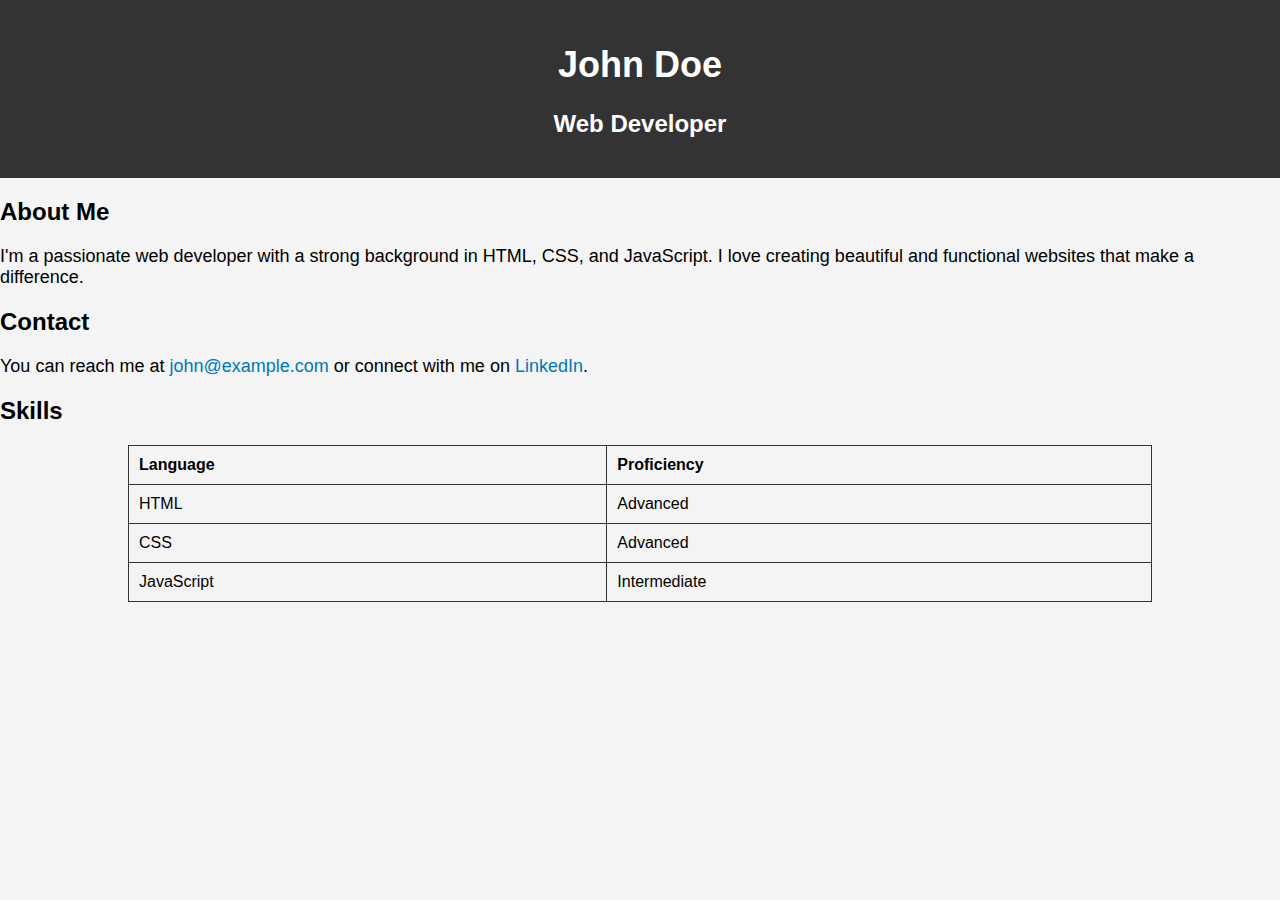
<file: Question 1/index.html>
<!DOCTYPE html>
<html>
<head>
    <title>My Profile</title>
    <style>
        body {
            font-family: Arial, sans-serif;
            background-color: #f4f4f4;
            margin: 0;
            padding: 0;
        }
        header {
            background-color: #333;
            color: #fff;
            text-align: center;
            padding: 20px;
        }
        h1 {
            font-size: 36px;
        }
        h2 {
            font-size: 24px;
        }
        p {
            font-size: 18px;
        }
        a {
            text-decoration: none;
            color: #0077b6;
        }
        a:hover {
            text-decoration: underline;
        }
        table {
            width: 80%;
            border-collapse: collapse;
            margin: 20px auto;
        }
        th, td {
            padding: 10px;
            border: 1px solid #333;
            text-align: left;
        }
    </style>
</head>
<body>
    <header>
        <h1>John Doe</h1>
        <h2>Web Developer</h2>
    </header>

    <section>
        <h2>About Me</h2>
        <p>
            I'm a passionate web developer with a strong background in HTML, CSS, and JavaScript. I love creating beautiful and functional websites that make a difference.
        </p>
    </section>

    <section>
        <h2>Contact</h2>
        <p>
            You can reach me at <a href="mailto:john@example.com">john@example.com</a> or connect with me on <a href="https://www.linkedin.com/in/johndoe" target="_blank">LinkedIn</a>.
        </p>
    </section>

    <section>
        <h2>Skills</h2>
        <table>
            <tr>
                <th>Language</th>
                <th>Proficiency</th>
            </tr>
            <tr>
                <td>HTML</td>
                <td>Advanced</td>
            </tr>
            <tr>
                <td>CSS</td>
                <td>Advanced</td>
            </tr>
            <tr>
                <td>JavaScript</td>
                <td>Intermediate</td>
            </tr>
        </table>
    </section>
</body>
</html>
</file>
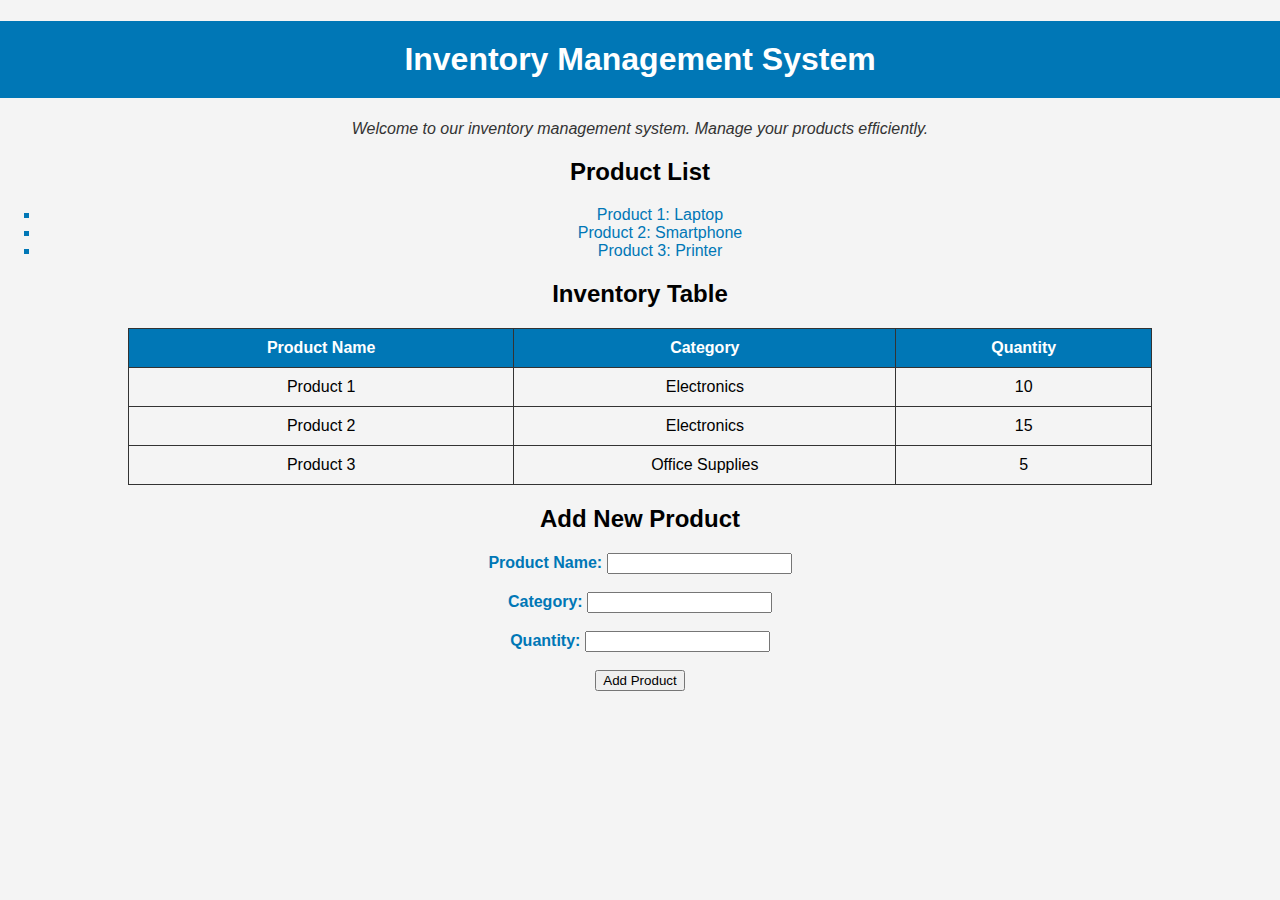
<file: Question 5/index.html>
<!DOCTYPE html>
<html>
<head>
    <title>Inventory Management System</title>
    <link rel="stylesheet" type="text/css" href="external.css">
</head>
<body>
    <h1>Inventory Management System</h1>
    <p class="description">Welcome to our inventory management system. Manage your products efficiently.</p>
    
    <h2>Product List</h2>
    <ul class="product-list">
        <li>Product 1: Laptop</li>
        <li>Product 2: Smartphone</li>
        <li>Product 3: Printer</li>
    </ul>
    
    <h2>Inventory Table</h2>
    <table class="inventory">
        <tr>
            <th>Product Name</th>
            <th>Category</th>
            <th>Quantity</th>
        </tr>
        <tr>
            <td>Product 1</td>
            <td>Electronics</td>
            <td>10</td>
        </tr>
        <tr>
            <td>Product 2</td>
            <td>Electronics</td>
            <td>15</td>
        </tr>
        <tr>
            <td>Product 3</td>
            <td>Office Supplies</td>
            <td>5</td>
        </tr>
    </table>
    
    <h2>Add New Product</h2>
    <form class="product-form">
        <label for="productName">Product Name:</label>
        <input type="text" id="productName" name="productName"><br><br>
        
        <label for="productCategory">Category:</label>
        <input type="text" id="productCategory" name="productCategory"><br><br>
        
        <label for="productQuantity">Quantity:</label>
        <input type="number" id="productQuantity" name="productQuantity"><br><br>
        
        <input type="submit" value="Add Product">
    </form>
</body>
</html>
</file>
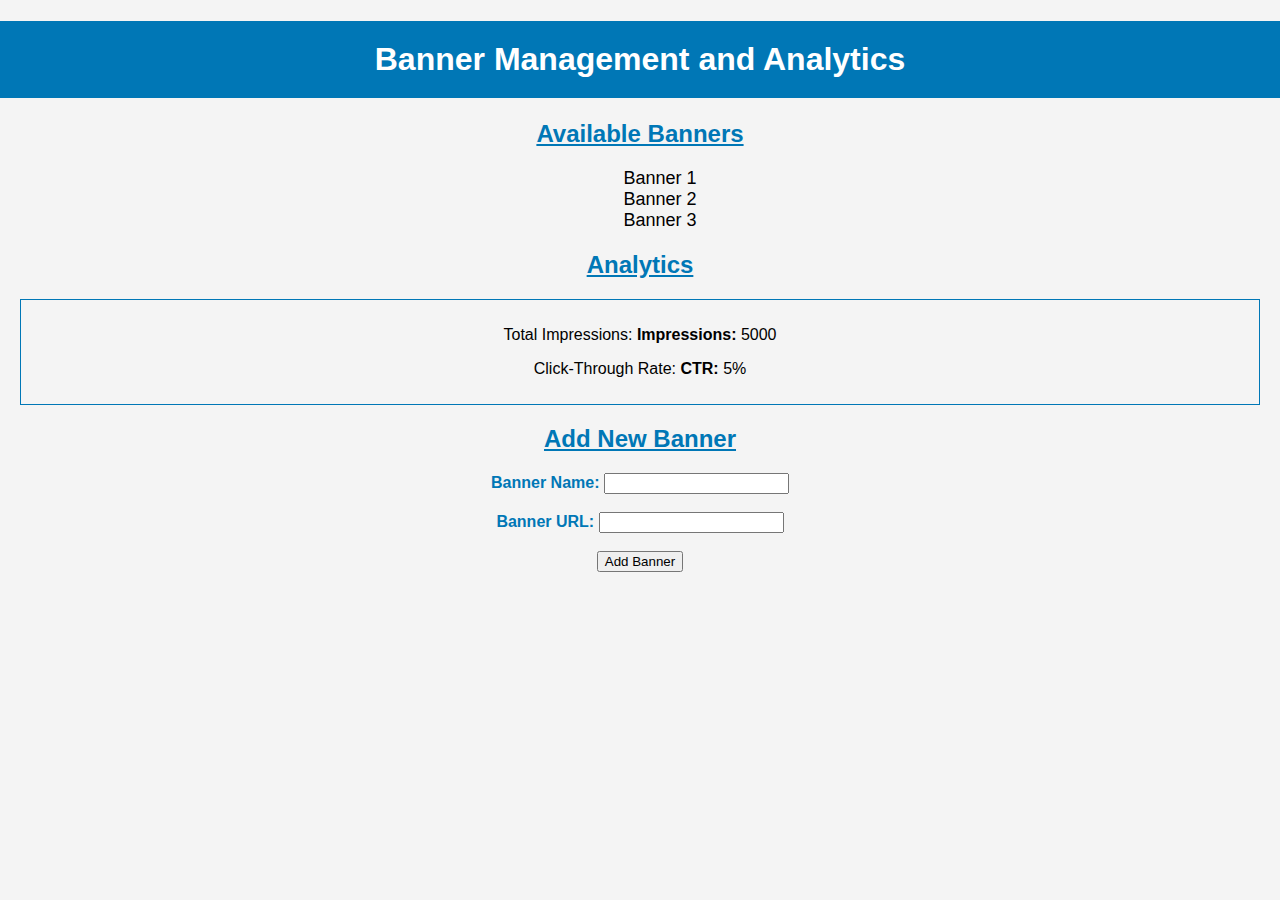
<file: Question 6/index.html>
<!DOCTYPE html>
<html>
<head>
    <title>Banner Management and Analytics</title>
    <link rel="stylesheet" type="text/css" href="banner.css">
</head>
<body>
    <h1>Banner Management and Analytics</h1>
    
    <h2 class="section-header">Available Banners</h2>
    <ul class="banner-list">
        <li>Banner 1</li>
        <li>Banner 2</li>
        <li>Banner 3</li>
    </ul>
    
    <h2 class="section-header">Analytics</h2>
    <div class="analytics">
        <p>Total Impressions: <span class="impressions">5000</span></p>
        <p>Click-Through Rate: <span class="ctr">5%</span></p>
    </div>
    
    <h2 class="section-header">Add New Banner</h2>
    <form class="banner-form">
        <label for="bannerName">Banner Name:</label>
        <input type="text" id="bannerName" name="bannerName"><br><br>
        
        <label for="bannerURL">Banner URL:</label>
        <input type="url" id="bannerURL" name="bannerURL"><br><br>
        
        <input type="submit" value="Add Banner">
    </form>
</body>
</html>
</file>
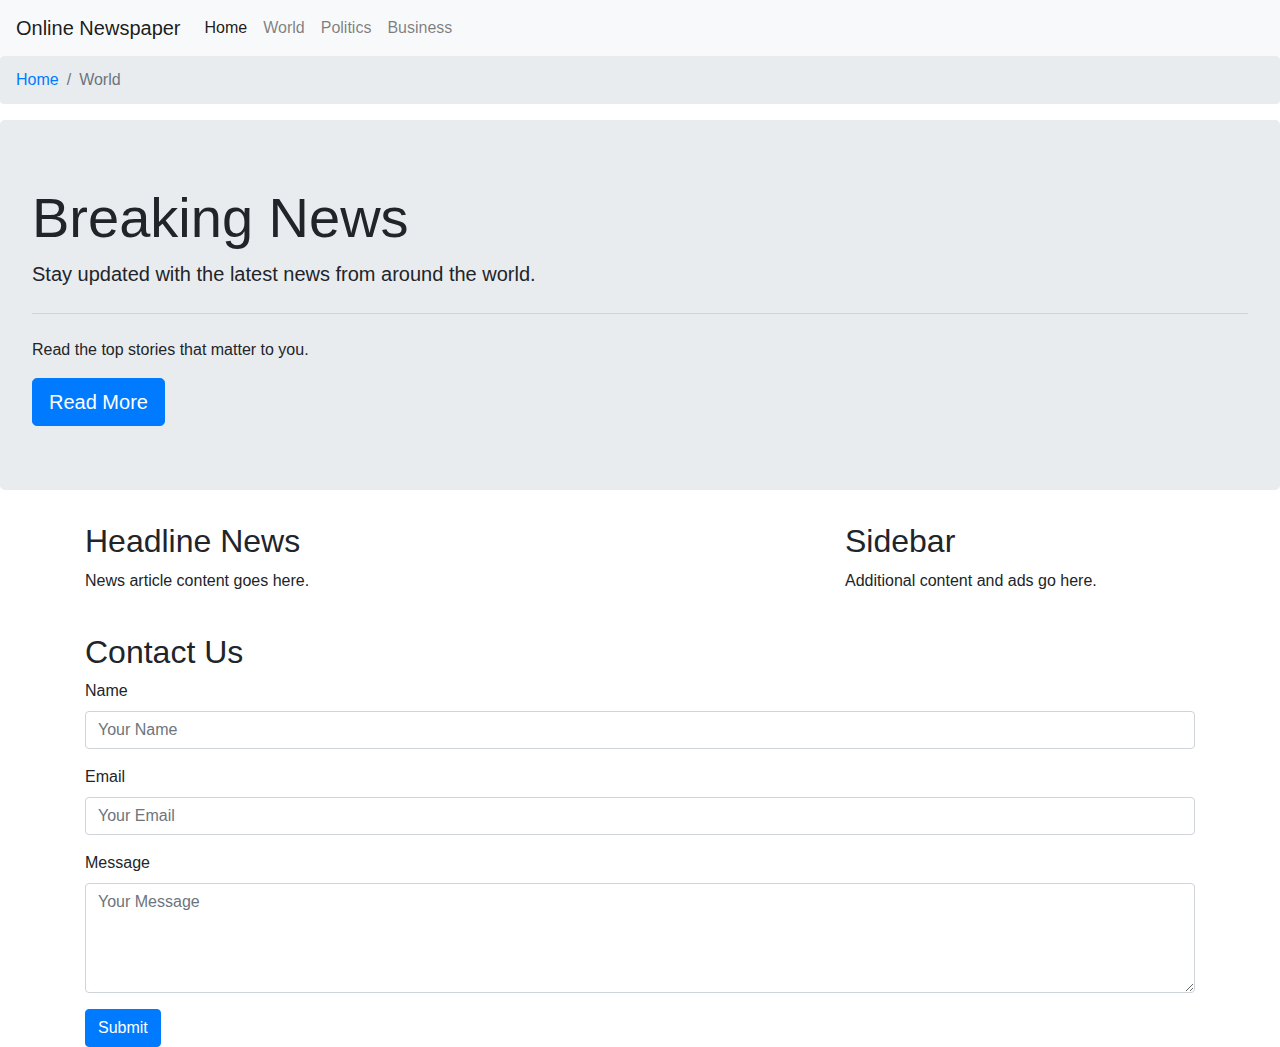
<file: Question 8/index.html>
<!DOCTYPE html>
<html lang="en">
<head>
    <meta charset="UTF-8">
    <meta name="viewport" content="width=device-width, initial-scale=1.0">
    <title>Online Newspaper</title>
    <link rel="stylesheet" href="https://maxcdn.bootstrapcdn.com/bootstrap/4.5.2/css/bootstrap.min.css">
</head>
<body>

    <!-- Navbar -->
    <nav class="navbar navbar-expand-lg navbar-light bg-light">
        <a class="navbar-brand" href="#">Online Newspaper</a>
        <button class="navbar-toggler" type="button" data-toggle="collapse" data-target="#navbarNav" aria-controls="navbarNav" aria-expanded="false" aria-label="Toggle navigation">
            <span class="navbar-toggler-icon"></span>
        </button>
        <div class="collapse navbar-collapse" id="navbarNav">
            <ul class="navbar-nav">
                <li class="nav-item active">
                    <a class="nav-link" href="#">Home <span class="sr-only">(current)</span></a>
                </li>
                <li class="nav-item">
                    <a class="nav-link" href="#">World</a>
                </li>
                <li class="nav-item">
                    <a class="nav-link" href="#">Politics</a>
                </li>
                <li class="nav-item">
                    <a class="nav-link" href="#">Business</a>
                </li>
            </ul>
        </div>
    </nav>

    <!-- Breadcrumb -->
    <nav aria-label="breadcrumb">
        <ol class="breadcrumb">
            <li class="breadcrumb-item"><a href="#">Home</a></li>
            <li class="breadcrumb-item active" aria-current="page">World</li>
        </ol>
    </nav>

    <!-- Jumbotron -->
    <div class="jumbotron">
        <h1 class="display-4">Breaking News</h1>
        <p class="lead">Stay updated with the latest news from around the world.</p>
        <hr class="my-4">
        <p>Read the top stories that matter to you.</p>
        <a class="btn btn-primary btn-lg" href="#" role="button">Read More</a>
    </div>

    <!-- Content using Bootstrap Grid System -->
    <div class="container">
        <div class="row">
            <div class="col-lg-8">
                <h2>Headline News</h2>
                <p>News article content goes here.</p>
            </div>
            <div class="col-lg-4">
                <h2>Sidebar</h2>
                <p>Additional content and ads go here.</p>
            </div>
        </div>
    </div>

    <!-- Form using Bootstrap -->
    <div class="container mt-4">
        <h2>Contact Us</h2>
        <form>
            <div class="form-group">
                <label for="name">Name</label>
                <input type="text" class="form-control" id="name" placeholder="Your Name">
            </div>
            <div class="form-group">
                <label for="email">Email</label>
                <input type="email" class="form-control" id="email" placeholder="Your Email">
            </div>
            <div class="form-group">
                <label for="message">Message</label>
                <textarea class="form-control" id="message" rows="4" placeholder="Your Message"></textarea>
            </div>
            <button type="submit" class="btn btn-primary">Submit</button>
        </form>
    </div>

    <!-- JavaScript and jQuery for Bootstrap -->
    <script src="https://code.jquery.com/jquery-3.5.1.slim.min.js"></script>
    <script src="https://cdn.jsdelivr.net/npm/@popperjs/core@2.5.3/dist/umd/popper.min.js"></script>
    <script src="https://maxcdn.bootstrapcdn.com/bootstrap/4.5.2/js/bootstrap.min.js"></script>
</body>
</html>
</file>
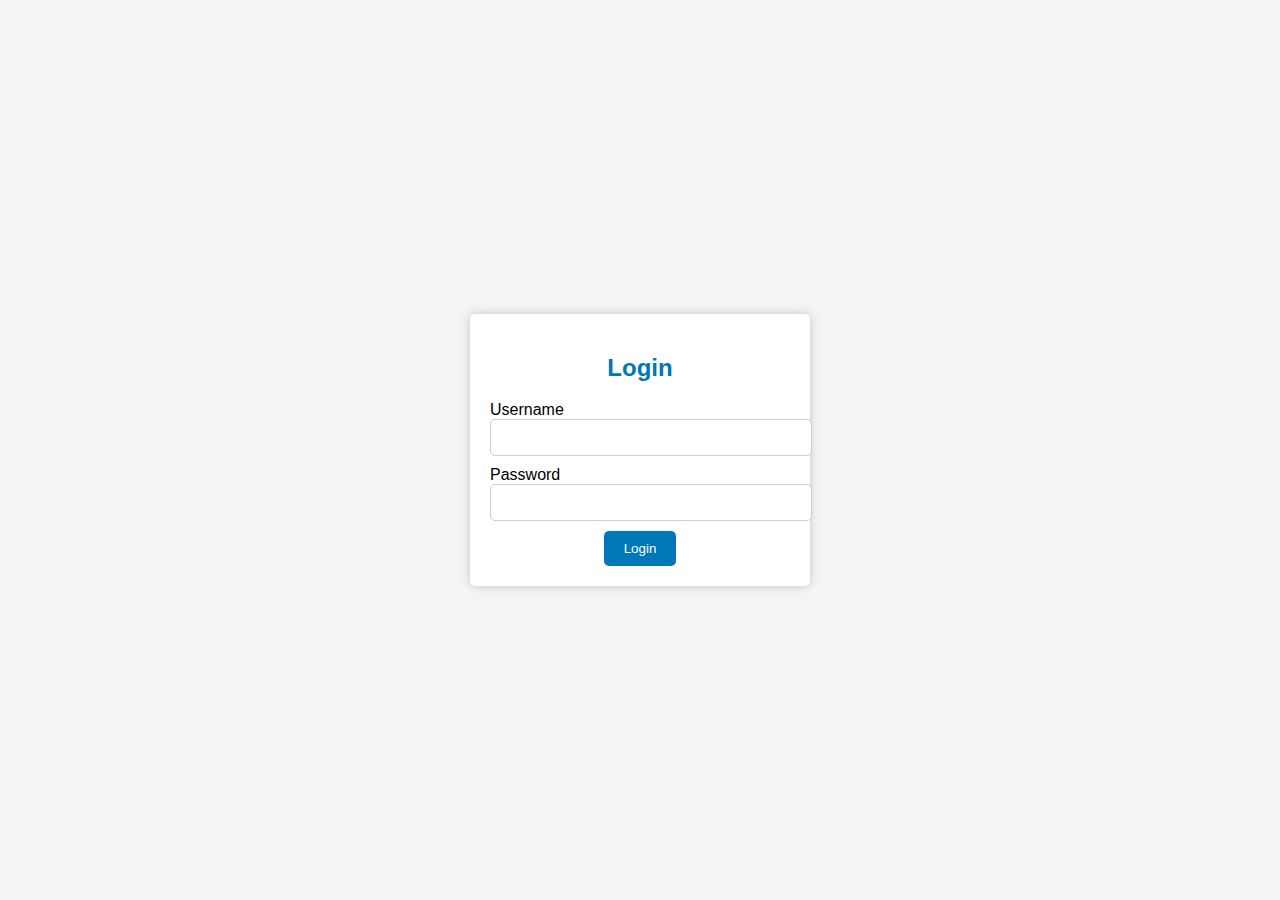
<file: Question 11/login.html>
<!DOCTYPE html>
<html>
<head>
    <title>Login Form</title>
    <link rel="stylesheet" type="text/css" href="login.css">
</head>
<body>
    <div class="login-container">
        <h2>Login</h2>
        <form id="login-form">
            <div class="form-group">
                <label for="username">Username</label>
                <input type="text" id="username" name="username" required>
                <div id="username-error" class="error-message"></div>
            </div>
            <div class="form-group">
                <label for="password">Password</label>
                <input type="password" id="password" name="password" required>
                <div id="password-error" class="error-message"></div>
            </div>
            <button type="submit" id="login-button">Login</button>
        </form> 
    </div>

    <script src="login.js"></script>
</body>
</html>
</file>
<file: Question 5/external.css>
/* CSS for external styles */
body {
    font-family: Arial, sans-serif;
    background-color: #f4f4f4;
    margin: 0;
    padding: 0;
    text-align: center;
}

h1 {
    background-color: #0077b6;
    color: #fff;
    padding: 20px;
}

.description {
    font-style: italic;
    color: #333;
}

.product-list {
    list-style-type: square;
    color: #0077b6;
}

.inventory {
    border-collapse: collapse;
    width: 80%;
    margin: 20px auto;
}

.inventory th, .inventory td {
    border: 1px solid #333;
    padding: 10px;
    text-align: center;
}

.inventory th {
    background-color: #0077b6;
    color: #fff;
}

.product-form {
    width: 50%;
    margin: 20px auto;
}

.product-form label {
    font-weight: bold;
    color: #0077b6;
}
</file>
<file: Question 6/banner.css>
/* Basic styles */
body {
    font-family: Arial, sans-serif;
    background-color: #f4f4f4;
    margin: 0;
    padding: 0;
    text-align: center;
}

h1 {
    background-color: #0077b6;
    color: #fff;
    padding: 20px;
}

.section-header {
    font-size: 24px;
    color: #0077b6;
    text-decoration: underline;
}

/* Banner list styles */
.banner-list li {
    list-style: none;
    font-size: 18px;
}

/* Analytics styles */
.analytics {
    border: 1px solid #0077b6;
    padding: 10px;
    margin: 20px;
}

.impressions::before {
    content: "Impressions: ";
    font-weight: bold;
}

.ctr::before {
    content: "CTR: ";
    font-weight: bold;
}

/* Banner form styles */
.banner-form {
    width: 50%;
    margin: 20px auto;
}

.banner-form label {
    font-weight: bold;
    color: #0077b6;
}
</file>
<file: Question 11/login.css>
body {
    font-family: Arial, sans-serif;
    background-color: #f4f4f4;
    display: flex;
    justify-content: center;
    align-items: center;
    height: 100vh;
    margin: 0;
}

.login-container {
    background-color: #fff;
    padding: 20px;
    border-radius: 5px;
    box-shadow: 0 0 10px rgba(0, 0, 0, 0.2);
    text-align: center;
    width: 300px;
}

h2 {
    color: #0077b6;
}

.form-group {
    margin: 10px 0;
}

label {
    display: block;
    text-align: left;
}

input[type="text"],
input[type="password"] {
    width: 100%;
    padding: 10px;
    border: 1px solid #ccc;
    border-radius: 5px;
}

.error-message {
    color: #ff0000;
}

#login-button {
    background-color: #0077b6;
    color: #fff;
    padding: 10px 20px;
    border: none;
    cursor: pointer;
    border-radius: 5px;
}

#login-button:hover {
    background-color: #005c8d;
}
</file>
